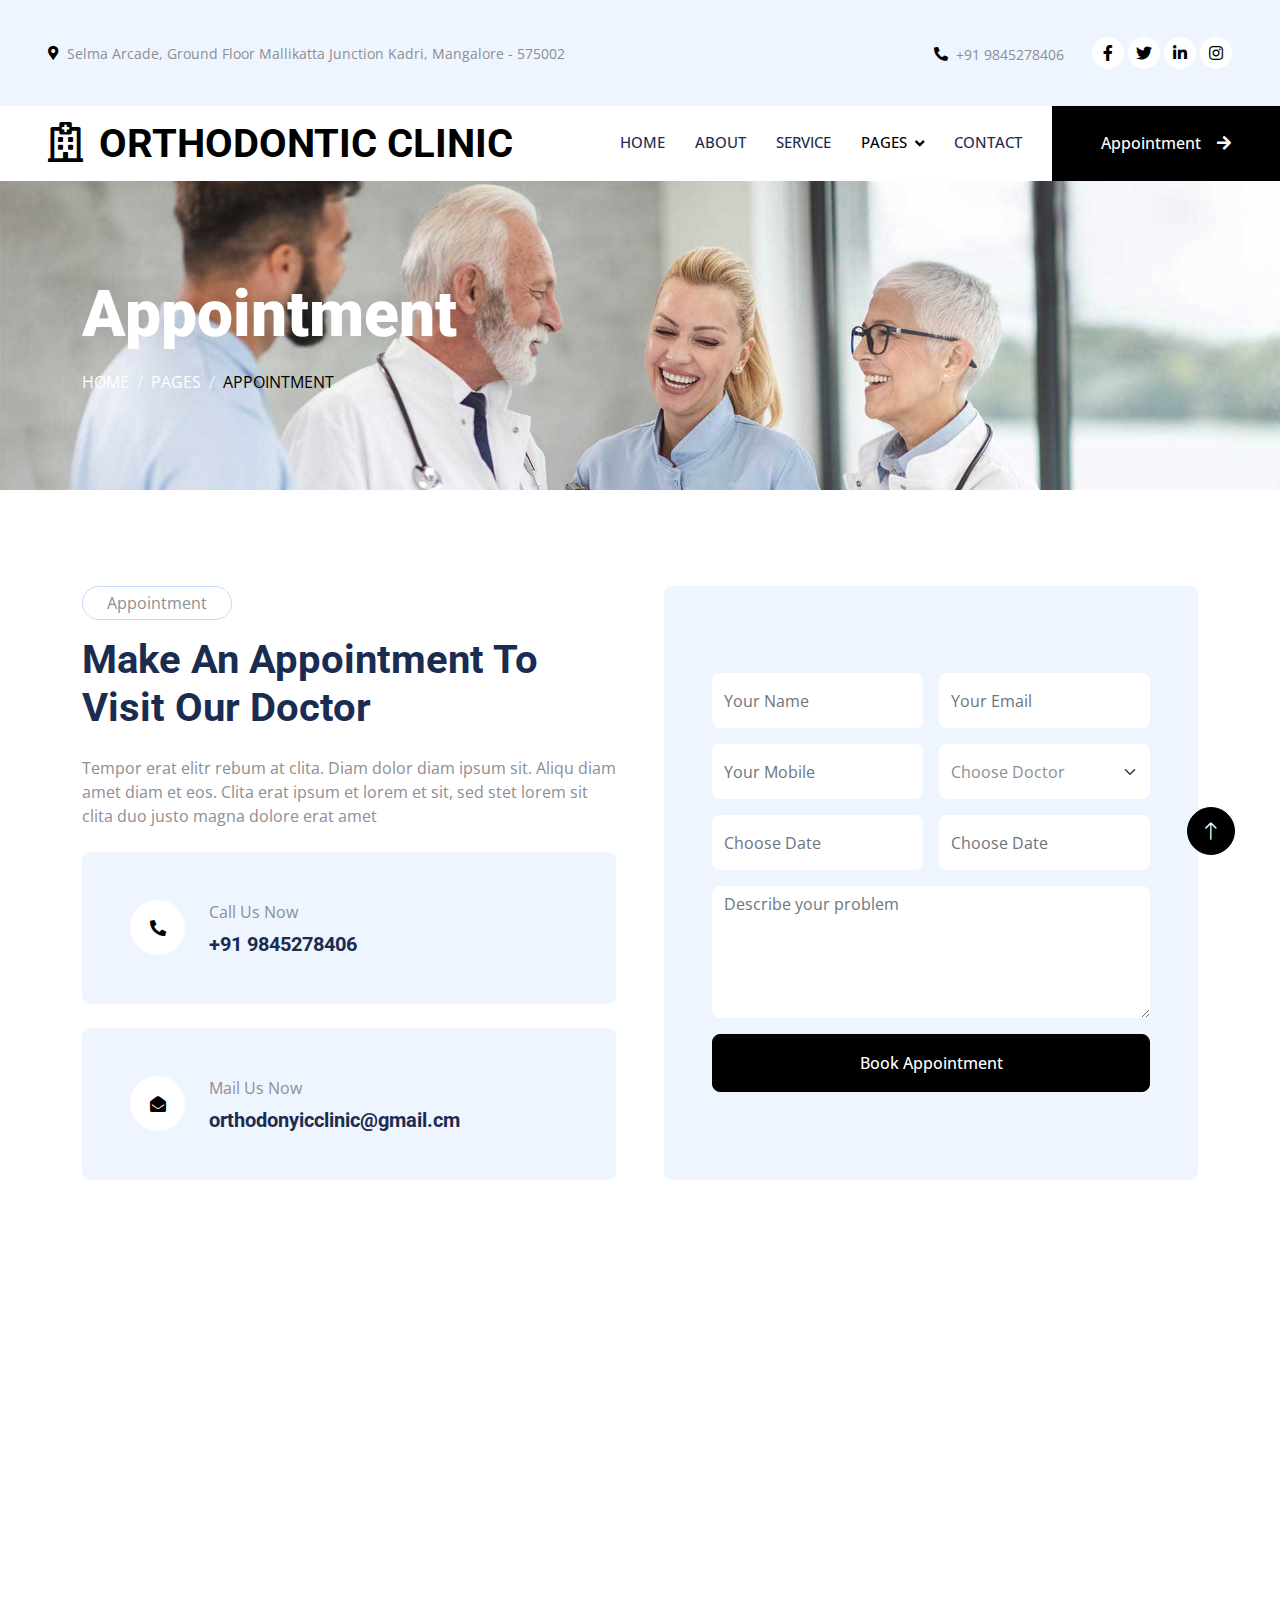
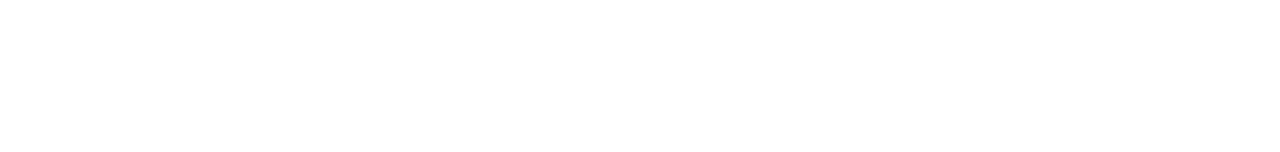
<file: appointment.html>
<!DOCTYPE html>
<html lang="en">

<head>
    <meta charset="utf-8">
    <title>Klinik - Clinic Website Template</title>
    <meta content="width=device-width, initial-scale=1.0" name="viewport">
    <meta content="" name="keywords">
    <meta content="" name="description">

    <!-- Favicon -->
    <link href="img/favicon.ico" rel="icon">

    <!-- Google Web Fonts -->
    <link rel="preconnect" href="https://fonts.googleapis.com">
    <link rel="preconnect" href="https://fonts.gstatic.com" crossorigin>
    <link href="https://fonts.googleapis.com/css2?family=Open+Sans:wght@400;500&family=Roboto:wght@500;700;900&display=swap" rel="stylesheet"> 

    <!-- Icon Font Stylesheet -->
    <link href="https://cdnjs.cloudflare.com/ajax/libs/font-awesome/5.10.0/css/all.min.css" rel="stylesheet">
    <link href="https://cdn.jsdelivr.net/npm/bootstrap-icons@1.4.1/font/bootstrap-icons.css" rel="stylesheet">

    <!-- Libraries Stylesheet -->
    <link href="lib/animate/animate.min.css" rel="stylesheet">
    <link href="lib/owlcarousel/assets/owl.carousel.min.css" rel="stylesheet">
    <link href="lib/tempusdominus/css/tempusdominus-bootstrap-4.min.css" rel="stylesheet" />

    <!-- Customized Bootstrap Stylesheet -->
    <link href="css/bootstrap.min.css" rel="stylesheet">

    <!-- Template Stylesheet -->
    <link href="css/style.css" rel="stylesheet">
</head>

<body>
    <!-- Spinner Start -->
    <div id="spinner" class="show bg-white position-fixed translate-middle w-100 vh-100 top-50 start-50 d-flex align-items-center justify-content-center">
        <div class="spinner-grow text-primary" style="width: 3rem; height: 3rem;" role="status">
            <span class="sr-only">Loading...</span>
        </div>
    </div>
    <!-- Spinner End -->


    <!-- Topbar Start -->
    <div class="container-fluid bg-light p-0 wow fadeIn" data-wow-delay="0.1s">
        <div class="row gx-0 d-none d-lg-flex">
            <div class="col-lg-7 px-5 text-start">
                <div class="h-100 d-inline-flex align-items-center py-3 me-4">
                    <small class="fa fa-map-marker-alt text-primary me-2"></small>
                    <small>Selma Arcade, Ground Floor Mallikatta Junction Kadri, Mangalore - 575002</small>
                </div>
                <div class="h-100 d-inline-flex align-items-center py-3">
                    <small class="far fa-clock text-primary me-2"></small>
                    <small>Mon - Fri : 09.00 AM - 09.00 PM</small>
                </div>
            </div>
            <div class="col-lg-5 px-5 text-end">
                <div class="h-100 d-inline-flex align-items-center py-3 me-4">
                    <small class="fa fa-phone-alt text-primary me-2"></small>
                    <small>+91 9845278406
</small>
                </div>
                <div class="h-100 d-inline-flex align-items-center">
                    <a class="btn btn-sm-square rounded-circle bg-white text-primary me-1" href=""><i class="fab fa-facebook-f"></i></a>
                    <a class="btn btn-sm-square rounded-circle bg-white text-primary me-1" href=""><i class="fab fa-twitter"></i></a>
                    <a class="btn btn-sm-square rounded-circle bg-white text-primary me-1" href=""><i class="fab fa-linkedin-in"></i></a>
                    <a class="btn btn-sm-square rounded-circle bg-white text-primary me-0" href=""><i class="fab fa-instagram"></i></a>
                </div>
            </div>
        </div>
    </div>
    <!-- Topbar End -->


    <!-- Navbar Start -->
    <nav class="navbar navbar-expand-lg bg-white navbar-light sticky-top p-0 wow fadeIn" data-wow-delay="0.1s">
        <a href="index.html" class="navbar-brand d-flex align-items-center px-4 px-lg-5">
            <h1 class="m-0 text-primary"><i class="far fa-hospital me-3"></i>ORTHODONTIC CLINIC</h1>
        </a>
        <button type="button" class="navbar-toggler me-4" data-bs-toggle="collapse" data-bs-target="#navbarCollapse">
            <span class="navbar-toggler-icon"></span>
        </button>
        <div class="collapse navbar-collapse" id="navbarCollapse">
            <div class="navbar-nav ms-auto p-4 p-lg-0">
                <a href="index.html" class="nav-item nav-link">Home</a>
                <a href="about.html" class="nav-item nav-link">About</a>
                <a href="service.html" class="nav-item nav-link">Service</a>
                <div class="nav-item dropdown">
                    <a href="#" class="nav-link dropdown-toggle active" data-bs-toggle="dropdown">Pages</a>
                    <div class="dropdown-menu rounded-0 rounded-bottom m-0">
                        <a href="feature.html" class="dropdown-item">Feature</a>
                        <a href="team.html" class="dropdown-item">Our Doctor</a>
                        <a href="appointment.html" class="dropdown-item active">Appointment</a>
                        <a href="testimonial.html" class="dropdown-item">Testimonial</a>
                        <a href="404.html" class="dropdown-item">404 Page</a>
                    </div>
                </div>
                <a href="contact.html" class="nav-item nav-link">Contact</a>
            </div>
            <a href="" class="btn btn-primary rounded-0 py-4 px-lg-5 d-none d-lg-block">Appointment<i class="fa fa-arrow-right ms-3"></i></a>
        </div>
    </nav>
    <!-- Navbar End -->


    <!-- Page Header Start -->
    <div class="container-fluid page-header py-5 mb-5 wow fadeIn" data-wow-delay="0.1s">
        <div class="container py-5">
            <h1 class="display-3 text-white mb-3 animated slideInDown">Appointment</h1>
            <nav aria-label="breadcrumb animated slideInDown">
                <ol class="breadcrumb text-uppercase mb-0">
                    <li class="breadcrumb-item"><a class="text-white" href="#">Home</a></li>
                    <li class="breadcrumb-item"><a class="text-white" href="#">Pages</a></li>
                    <li class="breadcrumb-item text-primary active" aria-current="page">Appointment</li>
                </ol>
            </nav>
        </div>
    </div>
    <!-- Page Header End -->


    <!-- Appointment Start -->
    <div class="container-xxl py-5">
        <div class="container">
            <div class="row g-5">
                <div class="col-lg-6 wow fadeInUp" data-wow-delay="0.1s">
                    <p class="d-inline-block border rounded-pill py-1 px-4">Appointment</p>
                    <h1 class="mb-4">Make An Appointment To Visit Our Doctor</h1>
                    <p class="mb-4">Tempor erat elitr rebum at clita. Diam dolor diam ipsum sit. Aliqu diam amet diam et eos. Clita erat ipsum et lorem et sit, sed stet lorem sit clita duo justo magna dolore erat amet</p>
                    <div class="bg-light rounded d-flex align-items-center p-5 mb-4">
                        <div class="d-flex flex-shrink-0 align-items-center justify-content-center rounded-circle bg-white" style="width: 55px; height: 55px;">
                            <i class="fa fa-phone-alt text-primary"></i>
                        </div>
                        <div class="ms-4">
                            <p class="mb-2">Call Us Now</p>
                            <h5 class="mb-0">+91 9845278406
</h5>
                        </div>
                    </div>
                    <div class="bg-light rounded d-flex align-items-center p-5">
                        <div class="d-flex flex-shrink-0 align-items-center justify-content-center rounded-circle bg-white" style="width: 55px; height: 55px;">
                            <i class="fa fa-envelope-open text-primary"></i>
                        </div>
                        <div class="ms-4">
                            <p class="mb-2">Mail Us Now</p>
                            <h5 class="mb-0">orthodonyicclinic@gmail.cm</h5>
                        </div>
                    </div>
                </div>
                <div class="col-lg-6 wow fadeInUp" data-wow-delay="0.5s">
                    <div class="bg-light rounded h-100 d-flex align-items-center p-5">
                        <form>
                            <div class="row g-3">
                                <div class="col-12 col-sm-6">
                                    <input type="text" class="form-control border-0" placeholder="Your Name" style="height: 55px;">
                                </div>
                                <div class="col-12 col-sm-6">
                                    <input type="email" class="form-control border-0" placeholder="Your Email" style="height: 55px;">
                                </div>
                                <div class="col-12 col-sm-6">
                                    <input type="text" class="form-control border-0" placeholder="Your Mobile" style="height: 55px;">
                                </div>
                                <div class="col-12 col-sm-6">
                                    <select class="form-select border-0" style="height: 55px;">
                                        <option selected>Choose Doctor</option>
                                        <option value="1">Doctor 1</option>
                                        <option value="2">Doctor 2</option>
                                        <option value="3">Doctor 3</option>
                                    </select>
                                </div>
                                <div class="col-12 col-sm-6">
                                    <div class="date" id="date" data-target-input="nearest">
                                        <input type="text"
                                            class="form-control border-0 datetimepicker-input"
                                            placeholder="Choose Date" data-target="#date" data-toggle="datetimepicker" style="height: 55px;">
                                    </div>
                                </div>
                                <div class="col-12 col-sm-6">
                                    <div class="time" id="time" data-target-input="nearest">
                                        <input type="text"
                                            class="form-control border-0 datetimepicker-input"
                                            placeholder="Choose Date" data-target="#time" data-toggle="datetimepicker" style="height: 55px;">
                                    </div>
                                </div>
                                <div class="col-12">
                                    <textarea class="form-control border-0" rows="5" placeholder="Describe your problem"></textarea>
                                </div>
                                <div class="col-12">
                                    <button class="btn btn-primary w-100 py-3" type="submit">Book Appointment</button>
                                </div>
                            </div>
                        </form>
                    </div>
                </div>
            </div>
        </div>
    </div>
    <!-- Appointment End -->
        

    <!-- Footer Start -->
    <div class="container-fluid bg-dark text-light footer mt-5 pt-5 wow fadeIn" data-wow-delay="0.1s">
        <div class="container py-5">
            <div class="row g-5">
                <div class="col-lg-3 col-md-6">
                    <h5 class="text-light mb-4">Address</h5>
                    <p class="mb-2"><i class="fa fa-map-marker-alt me-3"></i>Selma Arcade, Ground Floor Mallikatta Junction Kadri, Mangalore - 575002</p>
                    <p class="mb-2"><i class="fa fa-phone-alt me-3"></i>+91 6361772471</p>
                    <p class="mb-2"><i class="fa fa-envelope me-3"></i>orthodonyicclinic@gmail.cm</p>
                    <div class="d-flex pt-2">
                        <a class="btn btn-outline-light btn-social rounded-circle" href=""><i class="fab fa-twitter"></i></a>
                        <a class="btn btn-outline-light btn-social rounded-circle" href=""><i class="fab fa-facebook-f"></i></a>
                        <a class="btn btn-outline-light btn-social rounded-circle" href=""><i class="fab fa-youtube"></i></a>
                        <a class="btn btn-outline-light btn-social rounded-circle" href=""><i class="fab fa-linkedin-in"></i></a>
                    </div>
                </div>
                <div class="col-lg-3 col-md-6">
                    <h5 class="text-light mb-4">Services</h5>
                    <a class="btn btn-link" href="">Applying Crowns(CAPS)
</a>
                    <a class="btn btn-link" href="">Bridges and Implants</a>
                    <a class="btn btn-link" href="">Root Canal Surgeries</a>
                    <a class="btn btn-link" href="">Surgical Removal of Cavities</a>
                    <a class="btn btn-link" href="">Teeth Straightening</a>
                </div>
                <div class="col-lg-3 col-md-6">
                    <h5 class="text-light mb-4">Quick Links</h5>
                    <a class="btn btn-link" href="">About Us</a>
                    <a class="btn btn-link" href="">Contact Us</a>
                    <a class="btn btn-link" href="">Our Services</a>
                    <a class="btn btn-link" href="">Terms & Condition</a>
                    <a class="btn btn-link" href="">Support</a>
                </div>
                <div class="col-lg-3 col-md-6">
                    <h5 class="text-light mb-4">Newsletter</h5>
                    <p>Dolor amet sit justo amet elitr clita ipsum elitr est.</p>
                    <div class="position-relative mx-auto" style="max-width: 400px;">
                        <input class="form-control border-0 w-100 py-3 ps-4 pe-5" type="text" placeholder="Your email">
                        <button type="button" class="btn btn-primary py-2 position-absolute top-0 end-0 mt-2 me-2">SignUp</button>
                    </div>
                </div>
            </div>
        </div>
        <div class="container">
            <div class="copyright">
                <div class="row">
                    <div class="col-md-6 text-center text-md-start mb-3 mb-md-0">
                        &copy; <a class="border-bottom" href="#">Your Site Name</a>, All Right Reserved.
                    </div>
                    <!-- <div class="col-md-6 text-center text-md-end"> -->
                        <!--/*** This template is free as long as you keep the footer author’s credit link/attribution link/backlink. If you'd like to use the template without the footer author’s credit link/attribution link/backlink, you can purchase the Credit Removal License from "https://htmlcodex.com/credit-removal". Thank you for your support. ***/-->
                        <!-- Designed By <a class="border-bottom" href="https://htmlcodex.com">HTML Codex</a> -->
                    <!-- </div> -->
                </div>
            </div>
        </div>
    </div>
    <!-- Footer End -->


    <!-- Back to Top -->
    <a href="#" class="btn btn-lg btn-primary btn-lg-square rounded-circle back-to-top"><i class="bi bi-arrow-up"></i></a>


    <!-- JavaScript Libraries -->
    <script src="https://code.jquery.com/jquery-3.4.1.min.js"></script>
    <script src="https://cdn.jsdelivr.net/npm/bootstrap@5.0.0/dist/js/bootstrap.bundle.min.js"></script>
    <script src="lib/wow/wow.min.js"></script>
    <script src="lib/easing/easing.min.js"></script>
    <script src="lib/waypoints/waypoints.min.js"></script>
    <script src="lib/counterup/counterup.min.js"></script>
    <script src="lib/owlcarousel/owl.carousel.min.js"></script>
    <script src="lib/tempusdominus/js/moment.min.js"></script>
    <script src="lib/tempusdominus/js/moment-timezone.min.js"></script>
    <script src="lib/tempusdominus/js/tempusdominus-bootstrap-4.min.js"></script>

    <!-- Template Javascript -->
    <script src="js/main.js"></script>
</body>

</html>
</file>
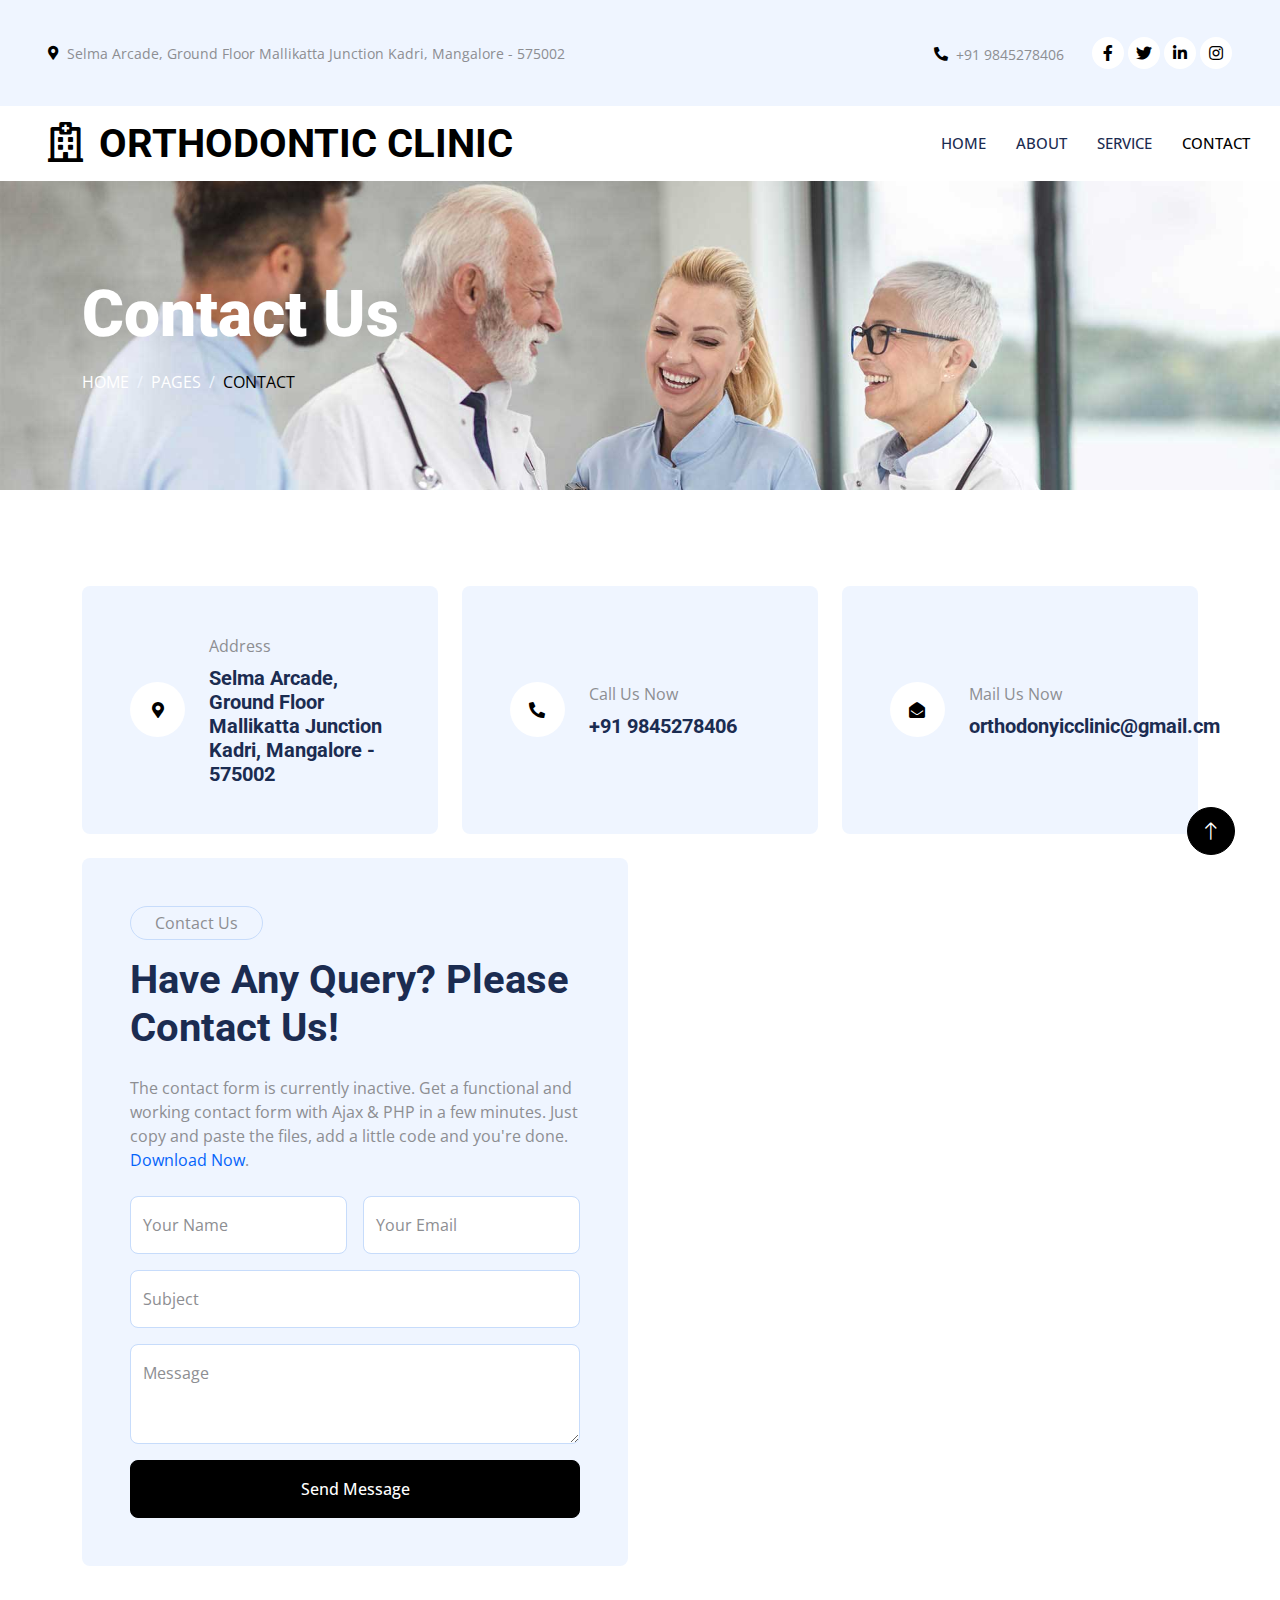
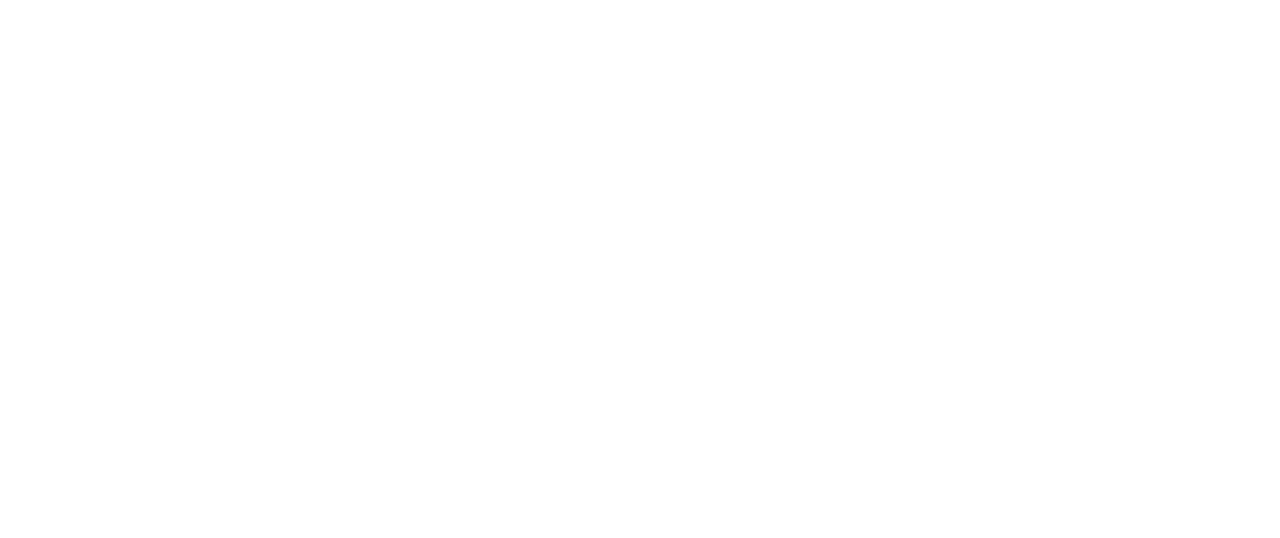
<file: contact.html>
<!DOCTYPE html>
<html lang="en">

<head>
    <meta charset="utf-8">
    <title>Klinik - Clinic Website Template</title>
    <meta content="width=device-width, initial-scale=1.0" name="viewport">
    <meta content="" name="keywords">
    <meta content="" name="description">

    <!-- Favicon -->
    <link href="img/favicon.ico" rel="icon">

    <!-- Google Web Fonts -->
    <link rel="preconnect" href="https://fonts.googleapis.com">
    <link rel="preconnect" href="https://fonts.gstatic.com" crossorigin>
    <link href="https://fonts.googleapis.com/css2?family=Open+Sans:wght@400;500&family=Roboto:wght@500;700;900&display=swap" rel="stylesheet"> 

    <!-- Icon Font Stylesheet -->
    <link href="https://cdnjs.cloudflare.com/ajax/libs/font-awesome/5.10.0/css/all.min.css" rel="stylesheet">
    <link href="https://cdn.jsdelivr.net/npm/bootstrap-icons@1.4.1/font/bootstrap-icons.css" rel="stylesheet">

    <!-- Libraries Stylesheet -->
    <link href="lib/animate/animate.min.css" rel="stylesheet">
    <link href="lib/owlcarousel/assets/owl.carousel.min.css" rel="stylesheet">
    <link href="lib/tempusdominus/css/tempusdominus-bootstrap-4.min.css" rel="stylesheet" />

    <!-- Customized Bootstrap Stylesheet -->
    <link href="css/bootstrap.min.css" rel="stylesheet">

    <!-- Template Stylesheet -->
    <link href="css/style.css" rel="stylesheet">
</head>

<body>
    <!-- Spinner Start -->
    <div id="spinner" class="show bg-white position-fixed translate-middle w-100 vh-100 top-50 start-50 d-flex align-items-center justify-content-center">
        <div class="spinner-grow text-primary" style="width: 3rem; height: 3rem;" role="status">
            <span class="sr-only">Loading...</span>
        </div>
    </div>
    <!-- Spinner End -->


    <!-- Topbar Start -->
    <div class="container-fluid bg-light p-0 wow fadeIn" data-wow-delay="0.1s">
        <div class="row gx-0 d-none d-lg-flex">
            <div class="col-lg-7 px-5 text-start">
                <div class="h-100 d-inline-flex align-items-center py-3 me-4">
                    <small class="fa fa-map-marker-alt text-primary me-2"></small>
                    <small>Selma Arcade, Ground Floor Mallikatta Junction Kadri, Mangalore - 575002</small>
                </div>
                <div class="h-100 d-inline-flex align-items-center py-3">
                    <small class="far fa-clock text-primary me-2"></small>
                    <small>Mon - Fri : 09.00 AM - 09.00 PM</small>
                </div>
            </div>
            <div class="col-lg-5 px-5 text-end">
                <div class="h-100 d-inline-flex align-items-center py-3 me-4">
                    <small class="fa fa-phone-alt text-primary me-2"></small>
                    <small>+91 9845278406
</small>
                </div>
                <div class="h-100 d-inline-flex align-items-center">
                    <a class="btn btn-sm-square rounded-circle bg-white text-primary me-1" href=""><i class="fab fa-facebook-f"></i></a>
                    <a class="btn btn-sm-square rounded-circle bg-white text-primary me-1" href=""><i class="fab fa-twitter"></i></a>
                    <a class="btn btn-sm-square rounded-circle bg-white text-primary me-1" href=""><i class="fab fa-linkedin-in"></i></a>
                    <a class="btn btn-sm-square rounded-circle bg-white text-primary me-0" href=""><i class="fab fa-instagram"></i></a>
                </div>
            </div>
        </div>
    </div>
    <!-- Topbar End -->


    <!-- Navbar Start -->
    <nav class="navbar navbar-expand-lg bg-white navbar-light sticky-top p-0 wow fadeIn" data-wow-delay="0.1s">
        <a href="index.html" class="navbar-brand d-flex align-items-center px-4 px-lg-5">
            <h1 class="m-0 text-primary"><i class="far fa-hospital me-3"></i>ORTHODONTIC CLINIC</h1>
        </a>
        <button type="button" class="navbar-toggler me-4" data-bs-toggle="collapse" data-bs-target="#navbarCollapse">
            <span class="navbar-toggler-icon"></span>
        </button>
        <div class="collapse navbar-collapse" id="navbarCollapse">
            <div class="navbar-nav ms-auto p-4 p-lg-0">
                <a href="index.html" class="nav-item nav-link">Home</a>
                <a href="about.html" class="nav-item nav-link">About</a>
                <a href="service.html" class="nav-item nav-link">Service</a>
                <!-- <div class="nav-item dropdown">
                    <a href="#" class="nav-link dropdown-toggle" data-bs-toggle="dropdown">Pages</a>
                    <div class="dropdown-menu rounded-0 rounded-bottom m-0">
                        <a href="feature.html" class="dropdown-item">Feature</a>
                        <a href="team.html" class="dropdown-item">Our Doctor</a>
                        <a href="appointment.html" class="dropdown-item">Appointment</a>
                        <a href="testimonial.html" class="dropdown-item">Testimonial</a>
                        <a href="404.html" class="dropdown-item">404 Page</a>
                    </div>
                </div> -->
                <a href="contact.html" class="nav-item nav-link active">Contact</a>
            </div>
            <!-- <a href="" class="btn btn-primary rounded-0 py-4 px-lg-5 d-none d-lg-block">Appointment<i class="fa fa-arrow-right ms-3"></i></a> -->
        </div>
    </nav>
    <!-- Navbar End -->


    <!-- Page Header Start -->
    <div class="container-fluid page-header py-5 mb-5 wow fadeIn" data-wow-delay="0.1s">
        <div class="container py-5">
            <h1 class="display-3 text-white mb-3 animated slideInDown">Contact Us</h1>
            <nav aria-label="breadcrumb animated slideInDown">
                <ol class="breadcrumb text-uppercase mb-0">
                    <li class="breadcrumb-item"><a class="text-white" href="#">Home</a></li>
                    <li class="breadcrumb-item"><a class="text-white" href="#">Pages</a></li>
                    <li class="breadcrumb-item text-primary active" aria-current="page">Contact</li>
                </ol>
            </nav>
        </div>
    </div>
    <!-- Page Header End -->


    <!-- Contact Start -->
    <div class="container-xxl py-5">
        <div class="container">
            <div class="row g-4">
                <div class="col-lg-4">
                    <div class="h-100 bg-light rounded d-flex align-items-center p-5">
                        <div class="d-flex flex-shrink-0 align-items-center justify-content-center rounded-circle bg-white" style="width: 55px; height: 55px;">
                            <i class="fa fa-map-marker-alt text-primary"></i>
                        </div>
                        <div class="ms-4">
                            <p class="mb-2">Address</p>
                            <h5 class="mb-0">Selma Arcade, Ground Floor Mallikatta Junction Kadri, Mangalore - 575002</h5>
                        </div>
                    </div>
                </div>
                <div class="col-lg-4">
                    <div class="h-100 bg-light rounded d-flex align-items-center p-5">
                        <div class="d-flex flex-shrink-0 align-items-center justify-content-center rounded-circle bg-white" style="width: 55px; height: 55px;">
                            <i class="fa fa-phone-alt text-primary"></i>
                        </div>
                        <div class="ms-4">
                            <p class="mb-2">Call Us Now</p>
                            <h5 class="mb-0">+91 9845278406
</h5>
                        </div>
                    </div>
                </div>
                <div class="col-lg-4">
                    <div class="h-100 bg-light rounded d-flex align-items-center p-5">
                        <div class="d-flex flex-shrink-0 align-items-center justify-content-center rounded-circle bg-white" style="width: 55px; height: 55px;">
                            <i class="fa fa-envelope-open text-primary"></i>
                        </div>
                        <div class="ms-4">
                            <p class="mb-2">Mail Us Now</p>
                            <h5 class="mb-0">orthodonyicclinic@gmail.cm</h5>
                        </div>
                    </div>
                </div>
                <div class="col-lg-6 wow fadeIn" data-wow-delay="0.1s">
                    <div class="bg-light rounded p-5">
                        <p class="d-inline-block border rounded-pill py-1 px-4">Contact Us</p>
                        <h1 class="mb-4">Have Any Query? Please Contact Us!</h1>
                        <p class="mb-4">The contact form is currently inactive. Get a functional and working contact form with Ajax & PHP in a few minutes. Just copy and paste the files, add a little code and you're done. <a href="https://htmlcodex.com/contact-form">Download Now</a>.</p>
                        <form>
                            <div class="row g-3">
                                <div class="col-md-6">
                                    <div class="form-floating">
                                        <input type="text" class="form-control" id="name" placeholder="Your Name">
                                        <label for="name">Your Name</label>
                                    </div>
                                </div>
                                <div class="col-md-6">
                                    <div class="form-floating">
                                        <input type="email" class="form-control" id="email" placeholder="Your Email">
                                        <label for="email">Your Email</label>
                                    </div>
                                </div>
                                <div class="col-12">
                                    <div class="form-floating">
                                        <input type="text" class="form-control" id="subject" placeholder="Subject">
                                        <label for="subject">Subject</label>
                                    </div>
                                </div>
                                <div class="col-12">
                                    <div class="form-floating">
                                        <textarea class="form-control" placeholder="Leave a message here" id="message" style="height: 100px"></textarea>
                                        <label for="message">Message</label>
                                    </div>
                                </div>
                                <div class="col-12">
                                    <button class="btn btn-primary w-100 py-3" type="submit">Send Message</button>
                                </div>
                            </div>
                        </form>
                    </div>
                </div>
                <div class="col-lg-6 wow fadeIn" data-wow-delay="0.5s">
                    <div class="h-100" style="min-height: 400px;">
                        <iframe class="rounded w-100 h-100"
                        src="https://www.google.com/maps/embed?pb=!1m18!1m12!1m3!1d3001156.4288297426!2d-78.01371936852176!3d42.72876761954724!2m3!1f0!2f0!3f0!3m2!1i1024!2i768!4f13.1!3m3!1m2!1s0x4ccc4bf0f123a5a9%3A0xddcfc6c1de189567!2sNew%20York%2C%20USA!5e0!3m2!1sen!2sbd!4v1603794290143!5m2!1sen!2sbd"
                        frameborder="0" allowfullscreen="" aria-hidden="false"
                        tabindex="0"></iframe>
                    </div>
                </div>
            </div>
        </div>
    </div>
    <!-- Contact End -->


    <!-- Footer Start -->
    <div class="container-fluid bg-dark text-light footer mt-5 pt-5 wow fadeIn" data-wow-delay="0.1s">
        <div class="container py-5">
            <div class="row g-5">
                <div class="col-lg-3 col-md-6">
                    <h5 class="text-light mb-4">Address</h5>
                    <p class="mb-2"><i class="fa fa-map-marker-alt me-3"></i>Selma Arcade, Ground Floor Mallikatta Junction Kadri, Mangalore - 575002</p>
                    <p class="mb-2"><i class="fa fa-phone-alt me-3"></i>+91 6361772471</p>
                    <p class="mb-2"><i class="fa fa-envelope me-3"></i>orthodonyicclinic@gmail.cm</p>
                    <div class="d-flex pt-2">
                        <a class="btn btn-outline-light btn-social rounded-circle" href=""><i class="fab fa-twitter"></i></a>
                        <a class="btn btn-outline-light btn-social rounded-circle" href=""><i class="fab fa-facebook-f"></i></a>
                        <a class="btn btn-outline-light btn-social rounded-circle" href=""><i class="fab fa-youtube"></i></a>
                        <a class="btn btn-outline-light btn-social rounded-circle" href=""><i class="fab fa-linkedin-in"></i></a>
                    </div>
                </div>
                <div class="col-lg-3 col-md-6">
                    <h5 class="text-light mb-4">Services</h5>
                    <a class="btn btn-link" href="">Applying Crowns(CAPS)
</a>
                    <a class="btn btn-link" href="">Bridges and Implants</a>
                    <a class="btn btn-link" href="">Root Canal Surgeries</a>
                    <a class="btn btn-link" href="">Surgical Removal of Cavities</a>
                    <a class="btn btn-link" href="">Teeth Straightening</a>
                </div>
                <div class="col-lg-3 col-md-6">
                    <h5 class="text-light mb-4">Quick Links</h5>
                    <a class="btn btn-link" href="">About Us</a>
                    <a class="btn btn-link" href="">Contact Us</a>
                    <a class="btn btn-link" href="">Our Services</a>
                    <a class="btn btn-link" href="">Terms & Condition</a>
                    <a class="btn btn-link" href="">Support</a>
                </div>
                <!-- <div class="col-lg-3 col-md-6">
                    <h5 class="text-light mb-4">Newsletter</h5>
                    <p>Dolor amet sit justo amet elitr clita ipsum elitr est.</p>
                    <div class="position-relative mx-auto" style="max-width: 400px;">
                        <input class="form-control border-0 w-100 py-3 ps-4 pe-5" type="text" placeholder="Your email">
                        <button type="button" class="btn btn-primary py-2 position-absolute top-0 end-0 mt-2 me-2">SignUp</button>
                    </div>
                </div> -->
            </div>
        </div>
        <div class="container">
            <div class="copyright">
                <div class="row">
                    <div class="col-md-6 text-center text-md-start mb-3 mb-md-0">
                        &copy; <a class="border-bottom" href="#">Your Site Name</a>, All Right Reserved.
                    </div>
                    <!-- <div class="col-md-6 text-center text-md-end"> -->
                        <!--/*** This template is free as long as you keep the footer author’s credit link/attribution link/backlink. If you'd like to use the template without the footer author’s credit link/attribution link/backlink, you can purchase the Credit Removal License from "https://htmlcodex.com/credit-removal". Thank you for your support. ***/-->
                        <!-- Designed By <a class="border-bottom" href="https://htmlcodex.com">HTML Codex</a> -->
                    <!-- </div> -->
                </div>
            </div>
        </div>
    </div>
    <!-- Footer End -->


    <!-- Back to Top -->
    <a href="#" class="btn btn-lg btn-primary btn-lg-square rounded-circle back-to-top"><i class="bi bi-arrow-up"></i></a>


    <!-- JavaScript Libraries -->
    <script src="https://code.jquery.com/jquery-3.4.1.min.js"></script>
    <script src="https://cdn.jsdelivr.net/npm/bootstrap@5.0.0/dist/js/bootstrap.bundle.min.js"></script>
    <script src="lib/wow/wow.min.js"></script>
    <script src="lib/easing/easing.min.js"></script>
    <script src="lib/waypoints/waypoints.min.js"></script>
    <script src="lib/counterup/counterup.min.js"></script>
    <script src="lib/owlcarousel/owl.carousel.min.js"></script>
    <script src="lib/tempusdominus/js/moment.min.js"></script>
    <script src="lib/tempusdominus/js/moment-timezone.min.js"></script>
    <script src="lib/tempusdominus/js/tempusdominus-bootstrap-4.min.js"></script>

    <!-- Template Javascript -->
    <script src="js/main.js"></script>
</body>

</html>
</file>
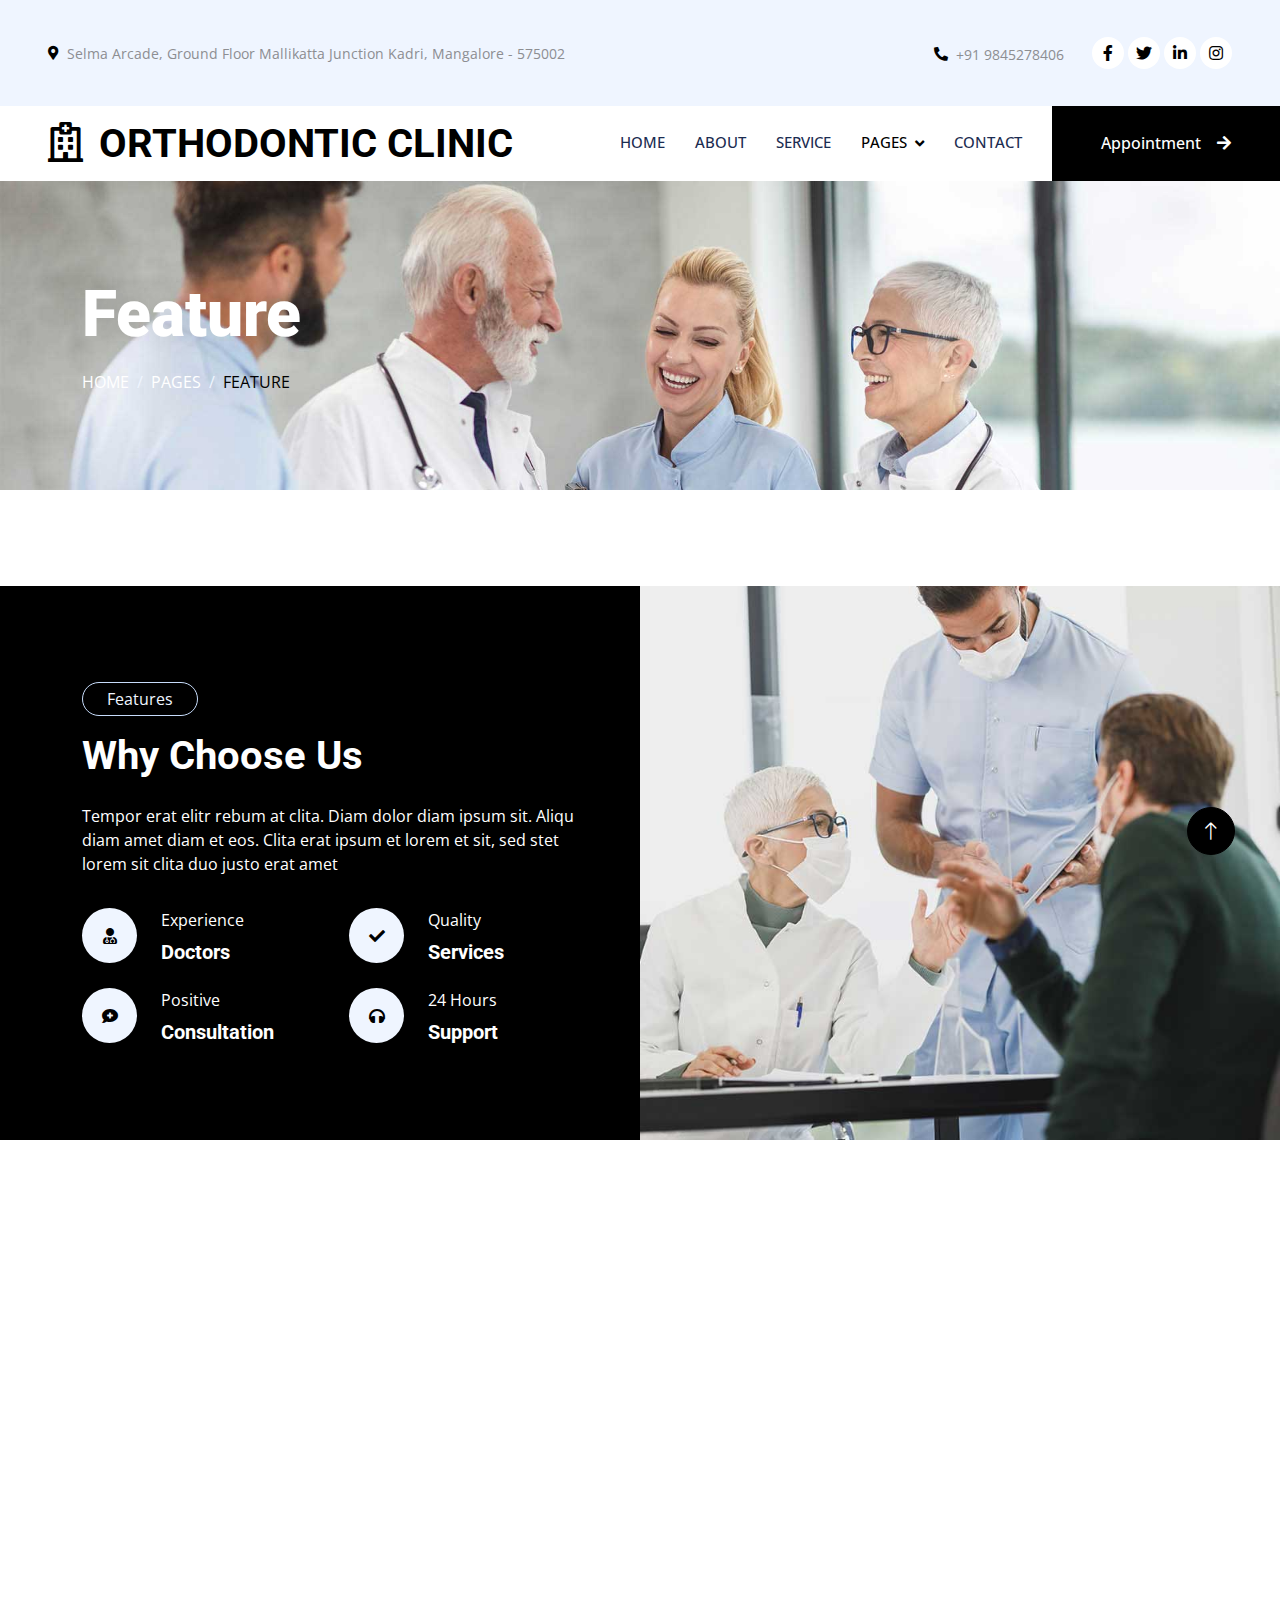
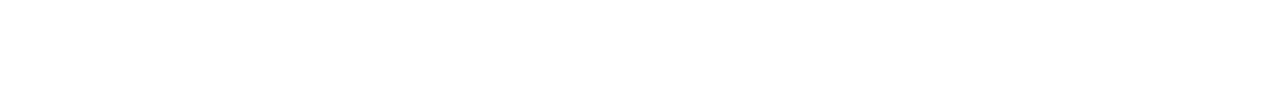
<file: feature.html>
<!DOCTYPE html>
<html lang="en">

<head>
    <meta charset="utf-8">
    <title>Klinik - Clinic Website Template</title>
    <meta content="width=device-width, initial-scale=1.0" name="viewport">
    <meta content="" name="keywords">
    <meta content="" name="description">

    <!-- Favicon -->
    <link href="img/favicon.ico" rel="icon">

    <!-- Google Web Fonts -->
    <link rel="preconnect" href="https://fonts.googleapis.com">
    <link rel="preconnect" href="https://fonts.gstatic.com" crossorigin>
    <link href="https://fonts.googleapis.com/css2?family=Open+Sans:wght@400;500&family=Roboto:wght@500;700;900&display=swap" rel="stylesheet"> 

    <!-- Icon Font Stylesheet -->
    <link href="https://cdnjs.cloudflare.com/ajax/libs/font-awesome/5.10.0/css/all.min.css" rel="stylesheet">
    <link href="https://cdn.jsdelivr.net/npm/bootstrap-icons@1.4.1/font/bootstrap-icons.css" rel="stylesheet">

    <!-- Libraries Stylesheet -->
    <link href="lib/animate/animate.min.css" rel="stylesheet">
    <link href="lib/owlcarousel/assets/owl.carousel.min.css" rel="stylesheet">
    <link href="lib/tempusdominus/css/tempusdominus-bootstrap-4.min.css" rel="stylesheet" />

    <!-- Customized Bootstrap Stylesheet -->
    <link href="css/bootstrap.min.css" rel="stylesheet">

    <!-- Template Stylesheet -->
    <link href="css/style.css" rel="stylesheet">
</head>

<body>
    <!-- Spinner Start -->
    <div id="spinner" class="show bg-white position-fixed translate-middle w-100 vh-100 top-50 start-50 d-flex align-items-center justify-content-center">
        <div class="spinner-grow text-primary" style="width: 3rem; height: 3rem;" role="status">
            <span class="sr-only">Loading...</span>
        </div>
    </div>
    <!-- Spinner End -->


    <!-- Topbar Start -->
    <div class="container-fluid bg-light p-0 wow fadeIn" data-wow-delay="0.1s">
        <div class="row gx-0 d-none d-lg-flex">
            <div class="col-lg-7 px-5 text-start">
                <div class="h-100 d-inline-flex align-items-center py-3 me-4">
                    <small class="fa fa-map-marker-alt text-primary me-2"></small>
                    <small>Selma Arcade, Ground Floor Mallikatta Junction Kadri, Mangalore - 575002</small>
                </div>
                <div class="h-100 d-inline-flex align-items-center py-3">
                    <small class="far fa-clock text-primary me-2"></small>
                    <small>Mon - Fri : 09.00 AM - 09.00 PM</small>
                </div>
            </div>
            <div class="col-lg-5 px-5 text-end">
                <div class="h-100 d-inline-flex align-items-center py-3 me-4">
                    <small class="fa fa-phone-alt text-primary me-2"></small>
                    <small>+91 9845278406
</small>
                </div>
                <div class="h-100 d-inline-flex align-items-center">
                    <a class="btn btn-sm-square rounded-circle bg-white text-primary me-1" href=""><i class="fab fa-facebook-f"></i></a>
                    <a class="btn btn-sm-square rounded-circle bg-white text-primary me-1" href=""><i class="fab fa-twitter"></i></a>
                    <a class="btn btn-sm-square rounded-circle bg-white text-primary me-1" href=""><i class="fab fa-linkedin-in"></i></a>
                    <a class="btn btn-sm-square rounded-circle bg-white text-primary me-0" href=""><i class="fab fa-instagram"></i></a>
                </div>
            </div>
        </div>
    </div>
    <!-- Topbar End -->


    <!-- Navbar Start -->
    <nav class="navbar navbar-expand-lg bg-white navbar-light sticky-top p-0 wow fadeIn" data-wow-delay="0.1s">
        <a href="index.html" class="navbar-brand d-flex align-items-center px-4 px-lg-5">
            <h1 class="m-0 text-primary"><i class="far fa-hospital me-3"></i>ORTHODONTIC CLINIC</h1>
        </a>
        <button type="button" class="navbar-toggler me-4" data-bs-toggle="collapse" data-bs-target="#navbarCollapse">
            <span class="navbar-toggler-icon"></span>
        </button>
        <div class="collapse navbar-collapse" id="navbarCollapse">
            <div class="navbar-nav ms-auto p-4 p-lg-0">
                <a href="index.html" class="nav-item nav-link">Home</a>
                <a href="about.html" class="nav-item nav-link">About</a>
                <a href="service.html" class="nav-item nav-link">Service</a>
                <div class="nav-item dropdown">
                    <a href="#" class="nav-link dropdown-toggle active" data-bs-toggle="dropdown">Pages</a>
                    <div class="dropdown-menu rounded-0 rounded-bottom m-0">
                        <a href="feature.html" class="dropdown-item active">Feature</a>
                        <a href="team.html" class="dropdown-item">Our Doctor</a>
                        <a href="appointment.html" class="dropdown-item">Appointment</a>
                        <a href="testimonial.html" class="dropdown-item">Testimonial</a>
                        <a href="404.html" class="dropdown-item">404 Page</a>
                    </div>
                </div>
                <a href="contact.html" class="nav-item nav-link">Contact</a>
            </div>
            <a href="" class="btn btn-primary rounded-0 py-4 px-lg-5 d-none d-lg-block">Appointment<i class="fa fa-arrow-right ms-3"></i></a>
        </div>
    </nav>
    <!-- Navbar End -->


    <!-- Page Header Start -->
    <div class="container-fluid page-header py-5 mb-5 wow fadeIn" data-wow-delay="0.1s">
        <div class="container py-5">
            <h1 class="display-3 text-white mb-3 animated slideInDown">Feature</h1>
            <nav aria-label="breadcrumb animated slideInDown">
                <ol class="breadcrumb text-uppercase mb-0">
                    <li class="breadcrumb-item"><a class="text-white" href="#">Home</a></li>
                    <li class="breadcrumb-item"><a class="text-white" href="#">Pages</a></li>
                    <li class="breadcrumb-item text-primary active" aria-current="page">Feature</li>
                </ol>
            </nav>
        </div>
    </div>
    <!-- Page Header End -->


    <!-- Feature Start -->
    <div class="container-fluid bg-primary overflow-hidden px-lg-0" style="margin: 6rem 0;">
        <div class="container feature px-lg-0">
            <div class="row g-0 mx-lg-0">
                <div class="col-lg-6 feature-text py-5 wow fadeIn" data-wow-delay="0.1s">
                    <div class="p-lg-5 ps-lg-0">
                        <p class="d-inline-block border rounded-pill text-light py-1 px-4">Features</p>
                        <h1 class="text-white mb-4">Why Choose Us</h1>
                        <p class="text-white mb-4 pb-2">Tempor erat elitr rebum at clita. Diam dolor diam ipsum sit. Aliqu diam amet diam et eos. Clita erat ipsum et lorem et sit, sed stet lorem sit clita duo justo erat amet</p>
                        <div class="row g-4">
                            <div class="col-6">
                                <div class="d-flex align-items-center">
                                    <div class="d-flex flex-shrink-0 align-items-center justify-content-center rounded-circle bg-light" style="width: 55px; height: 55px;">
                                        <i class="fa fa-user-md text-primary"></i>
                                    </div>
                                    <div class="ms-4">
                                        <p class="text-white mb-2">Experience</p>
                                        <h5 class="text-white mb-0">Doctors</h5>
                                    </div>
                                </div>
                            </div>
                            <div class="col-6">
                                <div class="d-flex align-items-center">
                                    <div class="d-flex flex-shrink-0 align-items-center justify-content-center rounded-circle bg-light" style="width: 55px; height: 55px;">
                                        <i class="fa fa-check text-primary"></i>
                                    </div>
                                    <div class="ms-4">
                                        <p class="text-white mb-2">Quality</p>
                                        <h5 class="text-white mb-0">Services</h5>
                                    </div>
                                </div>
                            </div>
                            <div class="col-6">
                                <div class="d-flex align-items-center">
                                    <div class="d-flex flex-shrink-0 align-items-center justify-content-center rounded-circle bg-light" style="width: 55px; height: 55px;">
                                        <i class="fa fa-comment-medical text-primary"></i>
                                    </div>
                                    <div class="ms-4">
                                        <p class="text-white mb-2">Positive</p>
                                        <h5 class="text-white mb-0">Consultation</h5>
                                    </div>
                                </div>
                            </div>
                            <div class="col-6">
                                <div class="d-flex align-items-center">
                                    <div class="d-flex flex-shrink-0 align-items-center justify-content-center rounded-circle bg-light" style="width: 55px; height: 55px;">
                                        <i class="fa fa-headphones text-primary"></i>
                                    </div>
                                    <div class="ms-4">
                                        <p class="text-white mb-2">24 Hours</p>
                                        <h5 class="text-white mb-0">Support</h5>
                                    </div>
                                </div>
                            </div>
                        </div>
                    </div>
                </div>
                <div class="col-lg-6 pe-lg-0 wow fadeIn" data-wow-delay="0.5s" style="min-height: 400px;">
                    <div class="position-relative h-100">
                        <img class="position-absolute img-fluid w-100 h-100" src="img/feature.jpg" style="object-fit: cover;" alt="">
                    </div>
                </div>
            </div>
        </div>
    </div>
    <!-- Feature End -->
        

    <!-- Footer Start -->
    <div class="container-fluid bg-dark text-light footer mt-5 pt-5 wow fadeIn" data-wow-delay="0.1s">
        <div class="container py-5">
            <div class="row g-5">
                <div class="col-lg-3 col-md-6">
                    <h5 class="text-light mb-4">Address</h5>
                    <p class="mb-2"><i class="fa fa-map-marker-alt me-3"></i>Selma Arcade, Ground Floor Mallikatta Junction Kadri, Mangalore - 575002</p>
                    <p class="mb-2"><i class="fa fa-phone-alt me-3"></i>+91 6361772471</p>
                    <p class="mb-2"><i class="fa fa-envelope me-3"></i>orthodonyicclinic@gmail.cm</p>
                    <div class="d-flex pt-2">
                        <a class="btn btn-outline-light btn-social rounded-circle" href=""><i class="fab fa-twitter"></i></a>
                        <a class="btn btn-outline-light btn-social rounded-circle" href=""><i class="fab fa-facebook-f"></i></a>
                        <a class="btn btn-outline-light btn-social rounded-circle" href=""><i class="fab fa-youtube"></i></a>
                        <a class="btn btn-outline-light btn-social rounded-circle" href=""><i class="fab fa-linkedin-in"></i></a>
                    </div>
                </div>
                <div class="col-lg-3 col-md-6">
                    <h5 class="text-light mb-4">Services</h5>
                    <a class="btn btn-link" href="">Applying Crowns(CAPS)
</a>
                    <a class="btn btn-link" href="">Bridges and Implants</a>
                    <a class="btn btn-link" href="">Root Canal Surgeries</a>
                    <a class="btn btn-link" href="">Surgical Removal of Cavities</a>
                    <a class="btn btn-link" href="">Teeth Straightening</a>
                </div>
                <div class="col-lg-3 col-md-6">
                    <h5 class="text-light mb-4">Quick Links</h5>
                    <a class="btn btn-link" href="">About Us</a>
                    <a class="btn btn-link" href="">Contact Us</a>
                    <a class="btn btn-link" href="">Our Services</a>
                    <a class="btn btn-link" href="">Terms & Condition</a>
                    <a class="btn btn-link" href="">Support</a>
                </div>
                <div class="col-lg-3 col-md-6">
                    <h5 class="text-light mb-4">Newsletter</h5>
                    <p>Dolor amet sit justo amet elitr clita ipsum elitr est.</p>
                    <div class="position-relative mx-auto" style="max-width: 400px;">
                        <input class="form-control border-0 w-100 py-3 ps-4 pe-5" type="text" placeholder="Your email">
                        <button type="button" class="btn btn-primary py-2 position-absolute top-0 end-0 mt-2 me-2">SignUp</button>
                    </div>
                </div>
            </div>
        </div>
        <div class="container">
            <div class="copyright">
                <div class="row">
                    <div class="col-md-6 text-center text-md-start mb-3 mb-md-0">
                        &copy; <a class="border-bottom" href="#">Your Site Name</a>, All Right Reserved.
                    </div>
                    <!-- <div class="col-md-6 text-center text-md-end"> -->
                        <!--/*** This template is free as long as you keep the footer author’s credit link/attribution link/backlink. If you'd like to use the template without the footer author’s credit link/attribution link/backlink, you can purchase the Credit Removal License from "https://htmlcodex.com/credit-removal". Thank you for your support. ***/-->
                        <!-- Designed By <a class="border-bottom" href="https://htmlcodex.com">HTML Codex</a> -->
                    <!-- </div> -->
                </div>
            </div>
        </div>
    </div>
    <!-- Footer End -->


    <!-- Back to Top -->
    <a href="#" class="btn btn-lg btn-primary btn-lg-square rounded-circle back-to-top"><i class="bi bi-arrow-up"></i></a>


    <!-- JavaScript Libraries -->
    <script src="https://code.jquery.com/jquery-3.4.1.min.js"></script>
    <script src="https://cdn.jsdelivr.net/npm/bootstrap@5.0.0/dist/js/bootstrap.bundle.min.js"></script>
    <script src="lib/wow/wow.min.js"></script>
    <script src="lib/easing/easing.min.js"></script>
    <script src="lib/waypoints/waypoints.min.js"></script>
    <script src="lib/counterup/counterup.min.js"></script>
    <script src="lib/owlcarousel/owl.carousel.min.js"></script>
    <script src="lib/tempusdominus/js/moment.min.js"></script>
    <script src="lib/tempusdominus/js/moment-timezone.min.js"></script>
    <script src="lib/tempusdominus/js/tempusdominus-bootstrap-4.min.js"></script>

    <!-- Template Javascript -->
    <script src="js/main.js"></script>
</body>

</html>
</file>
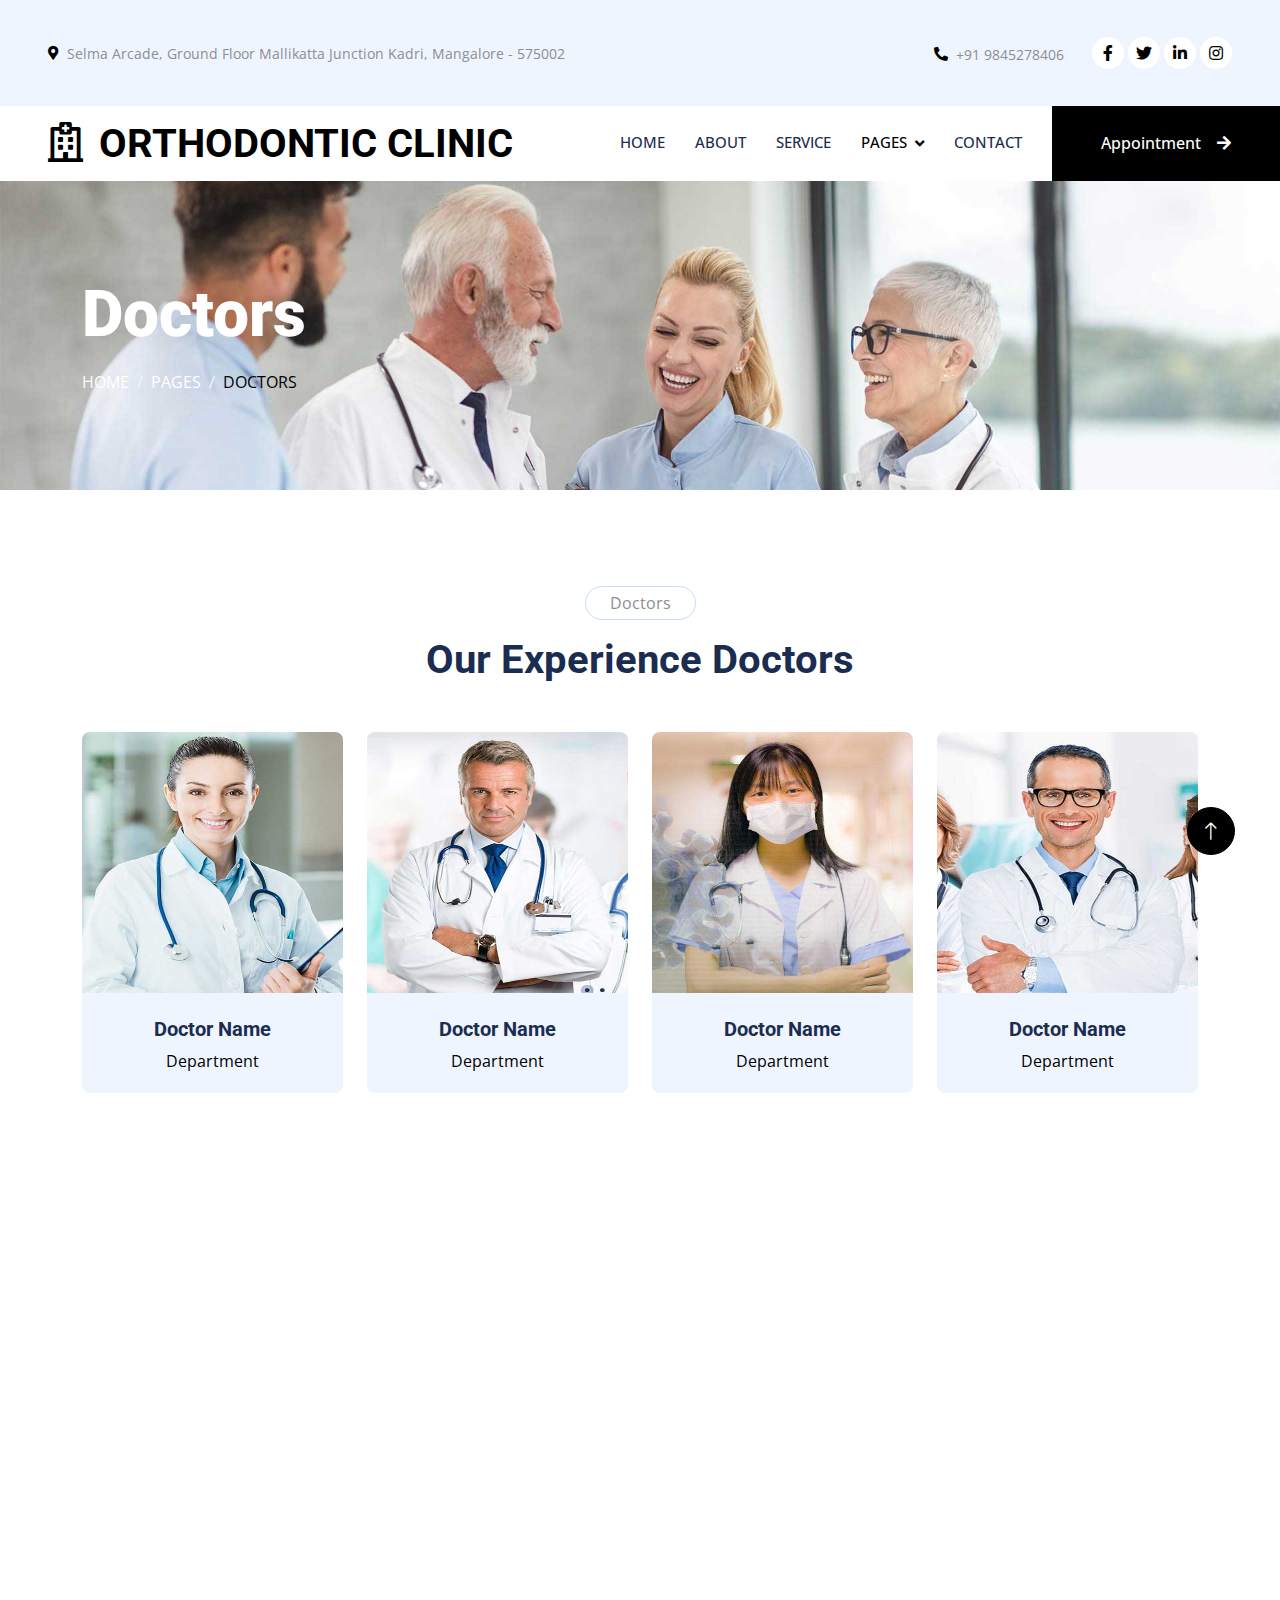
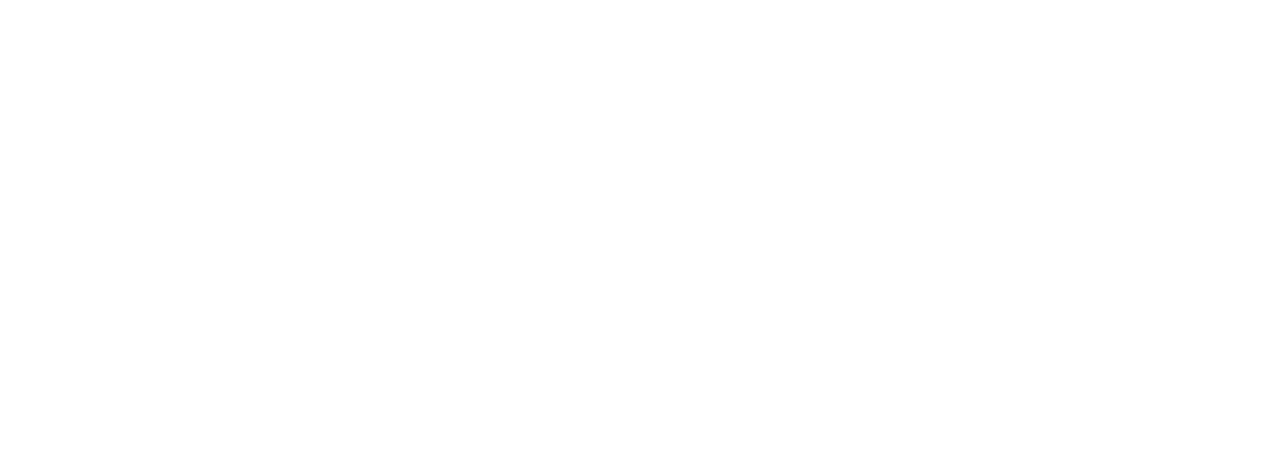
<file: team.html>
<!DOCTYPE html>
<html lang="en">

<head>
    <meta charset="utf-8">
    <title>Klinik - Clinic Website Template</title>
    <meta content="width=device-width, initial-scale=1.0" name="viewport">
    <meta content="" name="keywords">
    <meta content="" name="description">

    <!-- Favicon -->
    <link href="img/favicon.ico" rel="icon">

    <!-- Google Web Fonts -->
    <link rel="preconnect" href="https://fonts.googleapis.com">
    <link rel="preconnect" href="https://fonts.gstatic.com" crossorigin>
    <link href="https://fonts.googleapis.com/css2?family=Open+Sans:wght@400;500&family=Roboto:wght@500;700;900&display=swap" rel="stylesheet"> 

    <!-- Icon Font Stylesheet -->
    <link href="https://cdnjs.cloudflare.com/ajax/libs/font-awesome/5.10.0/css/all.min.css" rel="stylesheet">
    <link href="https://cdn.jsdelivr.net/npm/bootstrap-icons@1.4.1/font/bootstrap-icons.css" rel="stylesheet">

    <!-- Libraries Stylesheet -->
    <link href="lib/animate/animate.min.css" rel="stylesheet">
    <link href="lib/owlcarousel/assets/owl.carousel.min.css" rel="stylesheet">
    <link href="lib/tempusdominus/css/tempusdominus-bootstrap-4.min.css" rel="stylesheet" />

    <!-- Customized Bootstrap Stylesheet -->
    <link href="css/bootstrap.min.css" rel="stylesheet">

    <!-- Template Stylesheet -->
    <link href="css/style.css" rel="stylesheet">
</head>

<body>
    <!-- Spinner Start -->
    <div id="spinner" class="show bg-white position-fixed translate-middle w-100 vh-100 top-50 start-50 d-flex align-items-center justify-content-center">
        <div class="spinner-grow text-primary" style="width: 3rem; height: 3rem;" role="status">
            <span class="sr-only">Loading...</span>
        </div>
    </div>
    <!-- Spinner End -->


    <!-- Topbar Start -->
    <div class="container-fluid bg-light p-0 wow fadeIn" data-wow-delay="0.1s">
        <div class="row gx-0 d-none d-lg-flex">
            <div class="col-lg-7 px-5 text-start">
                <div class="h-100 d-inline-flex align-items-center py-3 me-4">
                    <small class="fa fa-map-marker-alt text-primary me-2"></small>
                    <small>Selma Arcade, Ground Floor Mallikatta Junction Kadri, Mangalore - 575002</small>
                </div>
                <div class="h-100 d-inline-flex align-items-center py-3">
                    <small class="far fa-clock text-primary me-2"></small>
                    <small>Mon - Fri : 09.00 AM - 09.00 PM</small>
                </div>
            </div>
            <div class="col-lg-5 px-5 text-end">
                <div class="h-100 d-inline-flex align-items-center py-3 me-4">
                    <small class="fa fa-phone-alt text-primary me-2"></small>
                    <small>+91 9845278406
</small>
                </div>
                <div class="h-100 d-inline-flex align-items-center">
                    <a class="btn btn-sm-square rounded-circle bg-white text-primary me-1" href=""><i class="fab fa-facebook-f"></i></a>
                    <a class="btn btn-sm-square rounded-circle bg-white text-primary me-1" href=""><i class="fab fa-twitter"></i></a>
                    <a class="btn btn-sm-square rounded-circle bg-white text-primary me-1" href=""><i class="fab fa-linkedin-in"></i></a>
                    <a class="btn btn-sm-square rounded-circle bg-white text-primary me-0" href=""><i class="fab fa-instagram"></i></a>
                </div>
            </div>
        </div>
    </div>
    <!-- Topbar End -->


    <!-- Navbar Start -->
    <nav class="navbar navbar-expand-lg bg-white navbar-light sticky-top p-0 wow fadeIn" data-wow-delay="0.1s">
        <a href="index.html" class="navbar-brand d-flex align-items-center px-4 px-lg-5">
            <h1 class="m-0 text-primary"><i class="far fa-hospital me-3"></i>ORTHODONTIC CLINIC</h1>
        </a>
        <button type="button" class="navbar-toggler me-4" data-bs-toggle="collapse" data-bs-target="#navbarCollapse">
            <span class="navbar-toggler-icon"></span>
        </button>
        <div class="collapse navbar-collapse" id="navbarCollapse">
            <div class="navbar-nav ms-auto p-4 p-lg-0">
                <a href="index.html" class="nav-item nav-link">Home</a>
                <a href="about.html" class="nav-item nav-link">About</a>
                <a href="service.html" class="nav-item nav-link">Service</a>
                <div class="nav-item dropdown">
                    <a href="#" class="nav-link dropdown-toggle active" data-bs-toggle="dropdown">Pages</a>
                    <div class="dropdown-menu rounded-0 rounded-bottom m-0">
                        <a href="feature.html" class="dropdown-item">Feature</a>
                        <a href="team.html" class="dropdown-item active">Our Doctor</a>
                        <a href="appointment.html" class="dropdown-item">Appointment</a>
                        <a href="testimonial.html" class="dropdown-item">Testimonial</a>
                        <a href="404.html" class="dropdown-item">404 Page</a>
                    </div>
                </div>
                <a href="contact.html" class="nav-item nav-link">Contact</a>
            </div>
            <a href="" class="btn btn-primary rounded-0 py-4 px-lg-5 d-none d-lg-block">Appointment<i class="fa fa-arrow-right ms-3"></i></a>
        </div>
    </nav>
    <!-- Navbar End -->


    <!-- Page Header Start -->
    <div class="container-fluid page-header py-5 mb-5 wow fadeIn" data-wow-delay="0.1s">
        <div class="container py-5">
            <h1 class="display-3 text-white mb-3 animated slideInDown">Doctors</h1>
            <nav aria-label="breadcrumb animated slideInDown">
                <ol class="breadcrumb text-uppercase mb-0">
                    <li class="breadcrumb-item"><a class="text-white" href="#">Home</a></li>
                    <li class="breadcrumb-item"><a class="text-white" href="#">Pages</a></li>
                    <li class="breadcrumb-item text-primary active" aria-current="page">Doctors</li>
                </ol>
            </nav>
        </div>
    </div>
    <!-- Page Header End -->


    <!-- Team Start -->
    <div class="container-xxl py-5">
        <div class="container">
            <div class="text-center mx-auto mb-5 wow fadeInUp" data-wow-delay="0.1s" style="max-width: 600px;">
                <p class="d-inline-block border rounded-pill py-1 px-4">Doctors</p>
                <h1>Our Experience Doctors</h1>
            </div>
            <div class="row g-4">
                <div class="col-lg-3 col-md-6 wow fadeInUp" data-wow-delay="0.1s">
                    <div class="team-item position-relative rounded overflow-hidden">
                        <div class="overflow-hidden">
                            <img class="img-fluid" src="img/team-1.jpg" alt="">
                        </div>
                        <div class="team-text bg-light text-center p-4">
                            <h5>Doctor Name</h5>
                            <p class="text-primary">Department</p>
                            <div class="team-social text-center">
                                <a class="btn btn-square" href=""><i class="fab fa-facebook-f"></i></a>
                                <a class="btn btn-square" href=""><i class="fab fa-twitter"></i></a>
                                <a class="btn btn-square" href=""><i class="fab fa-instagram"></i></a>
                            </div>
                        </div>
                    </div>
                </div>
                <div class="col-lg-3 col-md-6 wow fadeInUp" data-wow-delay="0.3s">
                    <div class="team-item position-relative rounded overflow-hidden">
                        <div class="overflow-hidden">
                            <img class="img-fluid" src="img/team-2.jpg" alt="">
                        </div>
                        <div class="team-text bg-light text-center p-4">
                            <h5>Doctor Name</h5>
                            <p class="text-primary">Department</p>
                            <div class="team-social text-center">
                                <a class="btn btn-square" href=""><i class="fab fa-facebook-f"></i></a>
                                <a class="btn btn-square" href=""><i class="fab fa-twitter"></i></a>
                                <a class="btn btn-square" href=""><i class="fab fa-instagram"></i></a>
                            </div>
                        </div>
                    </div>
                </div>
                <div class="col-lg-3 col-md-6 wow fadeInUp" data-wow-delay="0.5s">
                    <div class="team-item position-relative rounded overflow-hidden">
                        <div class="overflow-hidden">
                            <img class="img-fluid" src="img/team-3.jpg" alt="">
                        </div>
                        <div class="team-text bg-light text-center p-4">
                            <h5>Doctor Name</h5>
                            <p class="text-primary">Department</p>
                            <div class="team-social text-center">
                                <a class="btn btn-square" href=""><i class="fab fa-facebook-f"></i></a>
                                <a class="btn btn-square" href=""><i class="fab fa-twitter"></i></a>
                                <a class="btn btn-square" href=""><i class="fab fa-instagram"></i></a>
                            </div>
                        </div>
                    </div>
                </div>
                <div class="col-lg-3 col-md-6 wow fadeInUp" data-wow-delay="0.7s">
                    <div class="team-item position-relative rounded overflow-hidden">
                        <div class="overflow-hidden">
                            <img class="img-fluid" src="img/team-4.jpg" alt="">
                        </div>
                        <div class="team-text bg-light text-center p-4">
                            <h5>Doctor Name</h5>
                            <p class="text-primary">Department</p>
                            <div class="team-social text-center">
                                <a class="btn btn-square" href=""><i class="fab fa-facebook-f"></i></a>
                                <a class="btn btn-square" href=""><i class="fab fa-twitter"></i></a>
                                <a class="btn btn-square" href=""><i class="fab fa-instagram"></i></a>
                            </div>
                        </div>
                    </div>
                </div>
                <div class="col-lg-3 col-md-6 wow fadeInUp" data-wow-delay="0.1s">
                    <div class="team-item position-relative rounded overflow-hidden">
                        <div class="overflow-hidden">
                            <img class="img-fluid" src="img/team-2.jpg" alt="">
                        </div>
                        <div class="team-text bg-light text-center p-4">
                            <h5>Doctor Name</h5>
                            <p class="text-primary">Department</p>
                            <div class="team-social text-center">
                                <a class="btn btn-square" href=""><i class="fab fa-facebook-f"></i></a>
                                <a class="btn btn-square" href=""><i class="fab fa-twitter"></i></a>
                                <a class="btn btn-square" href=""><i class="fab fa-instagram"></i></a>
                            </div>
                        </div>
                    </div>
                </div>
                <div class="col-lg-3 col-md-6 wow fadeInUp" data-wow-delay="0.3s">
                    <div class="team-item position-relative rounded overflow-hidden">
                        <div class="overflow-hidden">
                            <img class="img-fluid" src="img/team-3.jpg" alt="">
                        </div>
                        <div class="team-text bg-light text-center p-4">
                            <h5>Doctor Name</h5>
                            <p class="text-primary">Department</p>
                            <div class="team-social text-center">
                                <a class="btn btn-square" href=""><i class="fab fa-facebook-f"></i></a>
                                <a class="btn btn-square" href=""><i class="fab fa-twitter"></i></a>
                                <a class="btn btn-square" href=""><i class="fab fa-instagram"></i></a>
                            </div>
                        </div>
                    </div>
                </div>
                <div class="col-lg-3 col-md-6 wow fadeInUp" data-wow-delay="0.5s">
                    <div class="team-item position-relative rounded overflow-hidden">
                        <div class="overflow-hidden">
                            <img class="img-fluid" src="img/team-4.jpg" alt="">
                        </div>
                        <div class="team-text bg-light text-center p-4">
                            <h5>Doctor Name</h5>
                            <p class="text-primary">Department</p>
                            <div class="team-social text-center">
                                <a class="btn btn-square" href=""><i class="fab fa-facebook-f"></i></a>
                                <a class="btn btn-square" href=""><i class="fab fa-twitter"></i></a>
                                <a class="btn btn-square" href=""><i class="fab fa-instagram"></i></a>
                            </div>
                        </div>
                    </div>
                </div>
                <div class="col-lg-3 col-md-6 wow fadeInUp" data-wow-delay="0.7s">
                    <div class="team-item position-relative rounded overflow-hidden">
                        <div class="overflow-hidden">
                            <img class="img-fluid" src="img/team-1.jpg" alt="">
                        </div>
                        <div class="team-text bg-light text-center p-4">
                            <h5>Doctor Name</h5>
                            <p class="text-primary">Department</p>
                            <div class="team-social text-center">
                                <a class="btn btn-square" href=""><i class="fab fa-facebook-f"></i></a>
                                <a class="btn btn-square" href=""><i class="fab fa-twitter"></i></a>
                                <a class="btn btn-square" href=""><i class="fab fa-instagram"></i></a>
                            </div>
                        </div>
                    </div>
                </div>
            </div>
        </div>
    </div>
    <!-- Team End -->
        

    <!-- Footer Start -->
    <div class="container-fluid bg-dark text-light footer mt-5 pt-5 wow fadeIn" data-wow-delay="0.1s">
        <div class="container py-5">
            <div class="row g-5">
                <div class="col-lg-3 col-md-6">
                    <h5 class="text-light mb-4">Address</h5>
                    <p class="mb-2"><i class="fa fa-map-marker-alt me-3"></i>Selma Arcade, Ground Floor Mallikatta Junction Kadri, Mangalore - 575002</p>
                    <p class="mb-2"><i class="fa fa-phone-alt me-3"></i>+91 6361772471</p>
                    <p class="mb-2"><i class="fa fa-envelope me-3"></i>orthodonyicclinic@gmail.cm</p>
                    <div class="d-flex pt-2">
                        <a class="btn btn-outline-light btn-social rounded-circle" href=""><i class="fab fa-twitter"></i></a>
                        <a class="btn btn-outline-light btn-social rounded-circle" href=""><i class="fab fa-facebook-f"></i></a>
                        <a class="btn btn-outline-light btn-social rounded-circle" href=""><i class="fab fa-youtube"></i></a>
                        <a class="btn btn-outline-light btn-social rounded-circle" href=""><i class="fab fa-linkedin-in"></i></a>
                    </div>
                </div>
                <div class="col-lg-3 col-md-6">
                    <h5 class="text-light mb-4">Services</h5>
                    <a class="btn btn-link" href="">Applying Crowns(CAPS)
</a>
                    <a class="btn btn-link" href="">Bridges and Implants</a>
                    <a class="btn btn-link" href="">Root Canal Surgeries</a>
                    <a class="btn btn-link" href="">Surgical Removal of Cavities</a>
                    <a class="btn btn-link" href="">Teeth Straightening</a>
                </div>
                <div class="col-lg-3 col-md-6">
                    <h5 class="text-light mb-4">Quick Links</h5>
                    <a class="btn btn-link" href="">About Us</a>
                    <a class="btn btn-link" href="">Contact Us</a>
                    <a class="btn btn-link" href="">Our Services</a>
                    <a class="btn btn-link" href="">Terms & Condition</a>
                    <a class="btn btn-link" href="">Support</a>
                </div>
                <div class="col-lg-3 col-md-6">
                    <h5 class="text-light mb-4">Newsletter</h5>
                    <p>Dolor amet sit justo amet elitr clita ipsum elitr est.</p>
                    <div class="position-relative mx-auto" style="max-width: 400px;">
                        <input class="form-control border-0 w-100 py-3 ps-4 pe-5" type="text" placeholder="Your email">
                        <button type="button" class="btn btn-primary py-2 position-absolute top-0 end-0 mt-2 me-2">SignUp</button>
                    </div>
                </div>
            </div>
        </div>
        <div class="container">
            <div class="copyright">
                <div class="row">
                    <div class="col-md-6 text-center text-md-start mb-3 mb-md-0">
                        &copy; <a class="border-bottom" href="#">Your Site Name</a>, All Right Reserved.
                    </div>
                    <!-- <div class="col-md-6 text-center text-md-end"> -->
                        <!--/*** This template is free as long as you keep the footer author’s credit link/attribution link/backlink. If you'd like to use the template without the footer author’s credit link/attribution link/backlink, you can purchase the Credit Removal License from "https://htmlcodex.com/credit-removal". Thank you for your support. ***/-->
                        <!-- Designed By <a class="border-bottom" href="https://htmlcodex.com">HTML Codex</a> -->
                    <!-- </div> -->
                </div>
            </div>
        </div>
    </div>
    <!-- Footer End -->


    <!-- Back to Top -->
    <a href="#" class="btn btn-lg btn-primary btn-lg-square rounded-circle back-to-top"><i class="bi bi-arrow-up"></i></a>


    <!-- JavaScript Libraries -->
    <script src="https://code.jquery.com/jquery-3.4.1.min.js"></script>
    <script src="https://cdn.jsdelivr.net/npm/bootstrap@5.0.0/dist/js/bootstrap.bundle.min.js"></script>
    <script src="lib/wow/wow.min.js"></script>
    <script src="lib/easing/easing.min.js"></script>
    <script src="lib/waypoints/waypoints.min.js"></script>
    <script src="lib/counterup/counterup.min.js"></script>
    <script src="lib/owlcarousel/owl.carousel.min.js"></script>
    <script src="lib/tempusdominus/js/moment.min.js"></script>
    <script src="lib/tempusdominus/js/moment-timezone.min.js"></script>
    <script src="lib/tempusdominus/js/tempusdominus-bootstrap-4.min.js"></script>

    <!-- Template Javascript -->
    <script src="js/main.js"></script>
</body>

</html>
</file>
<file: css/style.css>
/********** Template CSS **********/
:root {
    --primary: black;
    --light: #EFF5FF;
    --dark: #1B2C51;
}

.fw-medium {
    font-weight: 500 !important;
}

.fw-bold {
    font-weight: 700 !important;
}

.fw-black {
    font-weight: 900 !important;
}

.back-to-top {
    position: fixed;
    display: none;
    right: 45px;
    bottom: 45px;
    z-index: 99;
}
/*** Spinner ***/
#spinner {
    opacity: 0;
    visibility: hidden;
    transition: opacity .5s ease-out, visibility 0s linear .5s;
    z-index: 99999;
}

#spinner.show {
    transition: opacity .5s ease-out, visibility 0s linear 0s;
    visibility: visible;
    opacity: 1;
}


/*** Button ***/
.btn {
    font-weight: 500;
    transition: .5s;
}
.btn-primary{
    background-color: black !important;
    border-color: black;
    
}
.btn.btn-primary,
.btn.btn-secondary {
    color: #FFFFFF;
}

.btn-square {
    width: 38px;
    height: 38px;
}

.btn-sm-square {
    width: 32px;
    height: 32px;
}

.btn-lg-square {
    width: 48px;
    height: 48px;
}

.btn-square,
.btn-sm-square,
.btn-lg-square {
    padding: 0;
    display: flex;
    align-items: center;
    justify-content: center;
    font-weight: normal;
}


/*** Navbar ***/
.navbar .dropdown-toggle::after {
    border: none;
    content: "\f107";
    font-family: "Font Awesome 5 Free";
    font-weight: 900;
    vertical-align: middle;
    margin-left: 8px;
}

.navbar .navbar-nav .nav-link {
    margin-right: 30px;
    padding: 25px 0;
    color: #FFFFFF;
    font-size: 15px;
    font-weight: 500;
    text-transform: uppercase;
    outline: none;
}

.navbar .navbar-nav .nav-link:hover,
.navbar .navbar-nav .nav-link.active {
    color: var(--primary);
}

@media (max-width: 991.98px) {
    .navbar .navbar-nav .nav-link  {
        margin-right: 0;
        padding: 10px 0;
    }

    .navbar .navbar-nav {
        border-top: 1px solid #EEEEEE;
    }
}

.navbar .navbar-brand,
.navbar a.btn {
    height: 75px;
}

.navbar .navbar-nav .nav-link {
    color: var(--dark);
    font-weight: 500;
}

.navbar.sticky-top {
    top: -100px;
    transition: .5s;
}

@media (min-width: 992px) {
    .navbar .nav-item .dropdown-menu {
        display: block;
        border: none;
        margin-top: 0;
        top: 150%;
        opacity: 0;
        visibility: hidden;
        transition: .5s;
    }

    .navbar .nav-item:hover .dropdown-menu {
        top: 100%;
        visibility: visible;
        transition: .5s;
        opacity: 1;
    }
}


/*** Header ***/
.header-carousel .owl-carousel-text {
    position: absolute;
    width: 100%;
    height: 100%;
    padding: 3rem;
    top: 0;
    left: 0;
    display: flex;
    align-items: center;
    justify-content: center;
    text-shadow: 0 0 30px rgba(0, 0, 0, .1);
}

.header-carousel .owl-nav {
    position: absolute;
    width: 200px;
    height: 45px;
    bottom: 30px;
    left: 50%;
    transform: translateX(-50%);
    display: flex;
    justify-content: space-between;
}

.header-carousel .owl-nav .owl-prev,
.header-carousel .owl-nav .owl-next {
    width: 45px;
    height: 45px;
    display: flex;
    align-items: center;
    justify-content: center;
    color: #FFFFFF;
    background: transparent;
    border: 1px solid #FFFFFF;
    border-radius: 45px;
    font-size: 22px;
    transition: .5s;
}

.header-carousel .owl-nav .owl-prev:hover,
.header-carousel .owl-nav .owl-next:hover {
    background: var(--primary);
    border-color: var(--primary);
}

.header-carousel .owl-dots {
    position: absolute;
    height: 45px;
    bottom: 30px;
    left: 50%;
    transform: translateX(-50%);
    display: flex;
    align-items: center;
    justify-content: center;
}

.header-carousel .owl-dot {
    position: relative;
    display: inline-block;
    margin: 0 5px;
    width: 15px;
    height: 15px;
    background: transparent;
    border: 1px solid #FFFFFF;
    border-radius: 15px;
    transition: .5s;
}

.header-carousel .owl-dot::after {
    position: absolute;
    content: "";
    width: 5px;
    height: 5px;
    top: 4px;
    left: 4px;
    background: #FFFFFF;
    border-radius: 5px;
}

.header-carousel .owl-dot.active {
    background: var(--primary);
    border-color: var(--primary);
}

.page-header {
    background: url(../img/header-page.jpg) top center no-repeat;
    background-size: cover;
    text-shadow: 0 0 30px rgba(0, 0, 0, .1);
}

.breadcrumb-item + .breadcrumb-item::before {
    color: var(--light);
}


/*** Service ***/
.service-item {
    transition: .5s;
}

.service-item:hover {
    margin-top: -10px;
    box-shadow: 0 .5rem 1.5rem rgba(0, 0, 0, .08);
}

.service-item .btn {
    width: 40px;
    height: 40px;
    display: inline-flex;
    align-items: center;
    background: #FFFFFF;
    border-radius: 40px;
    white-space: nowrap;
    overflow: hidden;
    transition: .5s;
}

.service-item:hover .btn {
    width: 140px;
}


/*** Feature ***/
@media (min-width: 992px) {
    .container.feature {
        max-width: 100% !important;
    }

    .feature-text  {
        padding-left: calc(((100% - 960px) / 2) + .75rem);
    }
}

@media (min-width: 1200px) {
    .feature-text  {
        padding-left: calc(((100% - 1140px) / 2) + .75rem);
    }
}

@media (min-width: 1400px) {
    .feature-text  {
        padding-left: calc(((100% - 1320px) / 2) + .75rem);
    }
}


/*** Team ***/


  
.team-item img {
    position: relative;
    
    top: 0;
    transition: .5s;
}

.team-item:hover img {
  
    top: -30px;
}

.team-item .team-text {
    position: relative;
    height: 100px;
    transition: .5s;
}

.team-item:hover .team-text {
    margin-top: -60px;
    height: 160px;
}

.team-item .team-text .team-social {
    opacity: 0;
    transition: .5s;
}

.team-item:hover .team-text .team-social {
    opacity: 1;
}

.team-item .team-social .btn {
    display: inline-flex;
    color: var(--primary);
    background: #FFFFFF;
    border-radius: 40px;
}

.team-item .team-social .btn:hover {
    color: #FFFFFF;
    background: var(--primary);
}


/*** Appointment ***/
.bootstrap-datetimepicker-widget.bottom {
    top: auto !important;
}

.bootstrap-datetimepicker-widget .table * {
    border-bottom-width: 0px;
}

.bootstrap-datetimepicker-widget .table th {
    font-weight: 500;
}

.bootstrap-datetimepicker-widget.dropdown-menu {
    padding: 10px;
    border-radius: 2px;
}

.bootstrap-datetimepicker-widget table td.active,
.bootstrap-datetimepicker-widget table td.active:hover {
    background: var(--primary);
}

.bootstrap-datetimepicker-widget table td.today::before {
    border-bottom-color: var(--primary);
}


/*** Testimonial ***/
.testimonial-carousel::before {
    position: absolute;
    content: "";
    top: 0;
    left: 0;
    height: 100%;
    width: 0;
    background: linear-gradient(to right, rgba(255, 255, 255, 1) 0%, rgba(255, 255, 255, 0) 100%);
    z-index: 1;
}

.testimonial-carousel::after {
    position: absolute;
    content: "";
    top: 0;
    right: 0;
    height: 100%;
    width: 0;
    background: linear-gradient(to left, rgba(255, 255, 255, 1) 0%, rgba(255, 255, 255, 0) 100%);
    z-index: 1;
}

@media (min-width: 768px) {
    .testimonial-carousel::before,
    .testimonial-carousel::after {
        width: 200px;
    }
}

@media (min-width: 992px) {
    .testimonial-carousel::before,
    .testimonial-carousel::after {
        width: 300px;
    }
}

.testimonial-carousel .owl-item .testimonial-text {
    background: var(--light);
    transform: scale(.8);
    transition: .5s;
}

.testimonial-carousel .owl-item.center .testimonial-text {
    background: var(--primary);
    transform: scale(1);
}

.testimonial-carousel .owl-item .testimonial-text *,
.testimonial-carousel .owl-item .testimonial-item img {
    transition: .5s;
}

.testimonial-carousel .owl-item.center .testimonial-text * {
    color: var(--light) !important;
}

.testimonial-carousel .owl-item.center .testimonial-item img {
    background: var(--primary) !important;
} 

.testimonial-carousel .owl-nav {
    position: absolute;
    width: 350px;
    top: 15px;
    left: 50%;
    transform: translateX(-50%);
    display: flex;
    justify-content: space-between;
    opacity: 0;
    transition: .5s;
    z-index: 1;
}

.testimonial-carousel:hover .owl-nav {
    width: 300px;
    opacity: 1;
}

.testimonial-carousel .owl-nav .owl-prev,
.testimonial-carousel .owl-nav .owl-next {
    position: relative;
    color: var(--primary);
    font-size: 45px;
    transition: .5s;
}

.testimonial-carousel .owl-nav .owl-prev:hover,
.testimonial-carousel .owl-nav .owl-next:hover {
    color: var(--dark);
}


/*** Footer ***/
.footer .btn.btn-social {
    margin-right: 5px;
    width: 35px;
    height: 35px;
    display: flex;
    align-items: center;
    justify-content: center;
    color: var(--light);
    border: 1px solid #FFFFFF;
    transition: .3s;
}

.footer .btn.btn-social:hover {
    color: var(--primary);
}

.footer .btn.btn-link {
    display: block;
    margin-bottom: 5px;
    padding: 0;
    text-align: left;
    color: #FFFFFF;
    font-size: 15px;
    font-weight: normal;
    text-transform: capitalize;
    transition: .3s;
}

.footer .btn.btn-link::before {
    position: relative;
    content: "\f105";
    font-family: "Font Awesome 5 Free";
    font-weight: 900;
    margin-right: 10px;
}

.footer .btn.btn-link:hover {
    color: var(--primary);
    letter-spacing: 1px;
    box-shadow: none;
}

.footer .copyright {
    padding: 25px 0;
    font-size: 15px;
    border-top: 1px solid rgba(256, 256, 256, .1);
}

.footer .copyright a {
    color: var(--light);
}

.footer .copyright a:hover {
    color: var(--primary);
}
</file>
